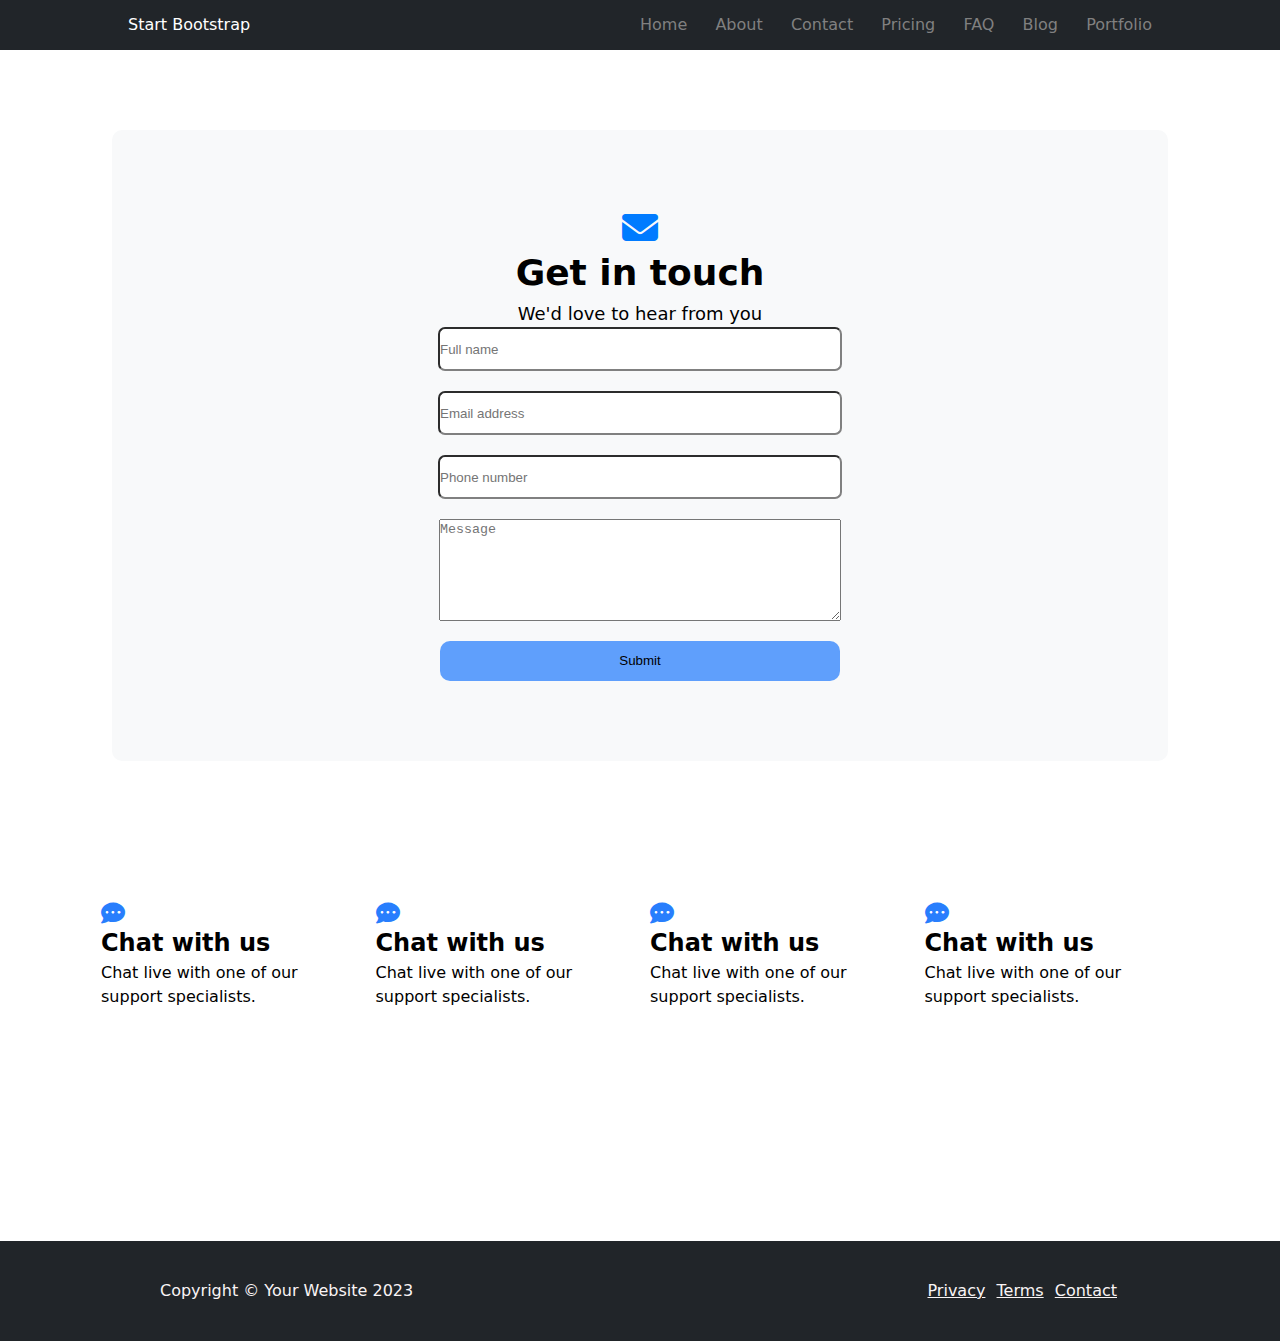
<file: contact.html>
<!DOCTYPE html>
<html lang="en">
<head>
    <meta charset="UTF-8">
    <meta name="viewport" content="width=device-width, initial-scale=1.0">
    <title>Contact</title>
    <link rel="stylesheet" href="./css/styles2.css">
    <link
      rel="stylesheet"
      href="https://cdnjs.cloudflare.com/ajax/libs/font-awesome/6.4.0/css/all.min.css"
    />
</head>
<body>
    <header class="headerContainer">
      <nav class="navContainer">
        <p>Start Bootstrap</p>
        <ul class="navList">
          <li><a href="http://127.0.0.1:5500/index.html">Home</a></li>
          <li><a href="http://127.0.0.1:5500/about.html">About</a></li>
          <li><a href="http://127.0.0.1:5500/contact.html">Contact</a></li>
          <li><a href="http://127.0.0.1:5500/pricing.html">Pricing</a></li>
          <li><a href="">FAQ</a></li>
          <li><a href="">Blog</a></li>
          <li><a href="">Portfolio</a></li>
        </ul>

        <div class="hamburgerBtn">
          <div class="hamburger"></div>
          <div class="hamburger"></div>
          <div class="hamburger"></div>
        </div>
      </nav>
    </header>

    <main>
        <section class="Contact1">
            <div class="formContainer">

                <div class="Inquire">
                   <i class="fas fa-envelope fa-2x" style="color: #007BFF;"></i>
                   <h1>Get in touch</h1>
                   <p>We'd love to hear from you</p>
                </div>
                <form action="off">
                 <input type="text" placeholder="Full name" class="Name">
                 <input type="text" placeholder="Email address" class="Email">
                 <input type="text" placeholder="Phone number" class="Phone">
                 <textarea name="message" id="" placeholder="Message" class="message"></textarea>
                 <div class="contactBtn">

                   <button>Submit</button>
                 </div>
                </form>
            </div>
        </section>

        <section class="Contact2">
          <div class="Enquiry">

            <div class="comment">
            <i class="fas fa-comment-dots"></i>
            <h2>Chat with us</h2>
            <p>Chat live with one of our support specialists.</p>
            </div>

            <div class="comment">
            <i class="fas fa-comment-dots"></i>
            <h2>Chat with us</h2>
            <p>Chat live with one of our support specialists.</p>
            </div>

            <div class="comment">
            <i class="fas fa-comment-dots"></i>
            <h2>Chat with us</h2>
            <p>Chat live with one of our support specialists.</p>
            </div>

            <div class="comment">
            <i class="fas fa-comment-dots"></i>
            <h2>Chat with us</h2>
            <p>Chat live with one of our support specialists.</p>
            </div>
          </div>
        </section>
    </main>

    <footer class="footerContainer">
      
      <div class="footer0">

          <p>Copyright &copy; Your Website 2023</p>
          <p>

          <a href="">Privacy</a>
          <a href="">Terms</a>
          <a href="">Contact</a>
        </p>
      </div>
    </footer>
</body>
</html>
</file>
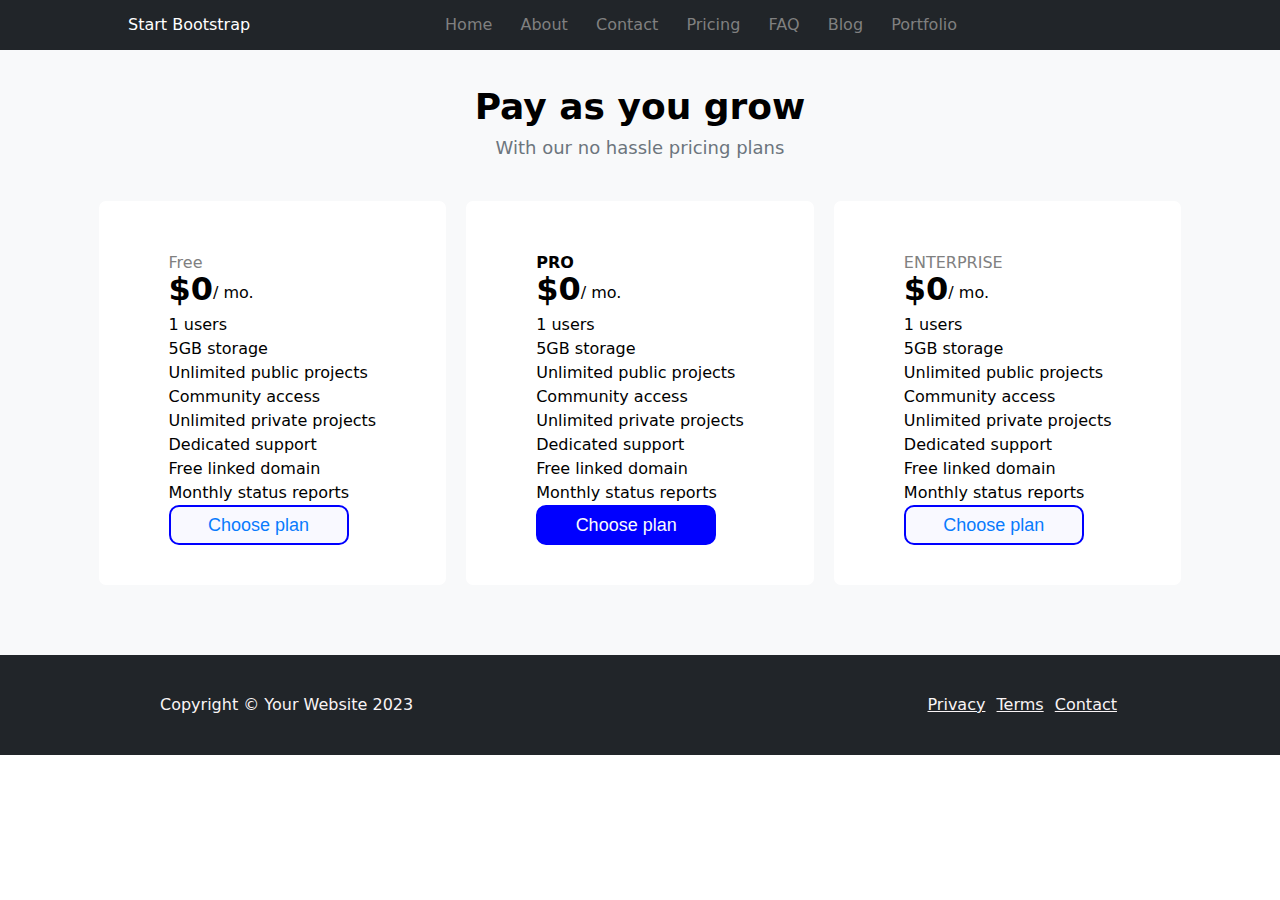
<file: pricing.html>
<!DOCTYPE html>
<html lang="en">
<head>
    <meta charset="UTF-8">
    <meta name="viewport" content="width=device-width, initial-scale=1.0">
    <title>Pricing</title>
    <link rel="stylesheet" href="\./css/styles3.css">
</head>
<body>
     <header class="headerContainer">
      <nav class="navContainer">
        <p>Start Bootstrap</p>
        <ul class="navList">
          <li><a href="http://127.0.0.1:5500/bootstrap.html">Home</a></li>
          <li><a href="http://127.0.0.1:5500/about.html">About</a></li>
          <li><a href="http://127.0.0.1:5500/contact.html">Contact</a></li>
          <li><a href="http://127.0.0.1:5500/pricing.html">Pricing</a></li>
          <li><a href="">FAQ</a></li>
          <li><a href="">Blog</a></li>
          <li><a href="">Portfolio</a></li>
        </ul>

        <div class="hamburgerBtn">
          <div class="hamburger"></div>
          <div class="hamburger"></div>
          <div class="hamburger"></div>
        </div>
      </nav>
    </header>

    <main>
        <section class="priceSection">
            <div>

                <div class="priceRow">
                    <h1>Pay as you grow</h1>
                    <p>With our no hassle pricing plans</p>
                </div>
    
                <div class="priceCol">
    
                    <div class="pricingBox">
        
                        <div class="drop">Free</div>
                        <div class="price1">
                            <h1>$0</h1>
                            <p>/ mo.</p>
                        </div>
                        <div>
                            <p> 1 users</p>
                            <p> 5GB storage</p>
                            <p>Unlimited public projects</p>
                            <p>Community access</p>
                            <p> Unlimited private projects</p>
                            <p> Dedicated support</p>
                            <p> Free linked domain</p>
                            <p>Monthly status reports</p>
                            <button class="priceBtn">Choose plan</button>
                        </div>
                    </div>
                    <div class="pricingBox">
        
                        <div class="drop1">PRO</div>
                        <div class="price1">
                            <h1>$0</h1>
                            <p>/ mo.</p>
                        </div>
                        
                        <div>
                            <p> 1 users</p>
                            <p> 5GB storage</p>
                            <p>Unlimited public projects</p>
                            <p>Community access</p>
                            <p> Unlimited private projects</p>
                            <p> Dedicated support</p>
                            <p> Free linked domain</p>
                            <p>Monthly status reports</p>
                            <button class="priceBtnBOX">Choose plan</button>
                        </div>
                    </div>
        
                    <div class="pricingBox">
        
                        <div class="drop">ENTERPRISE</div>
                        <div class="price1">
                            <h1>$0</h1>
                            <p>/ mo.</p>
                        </div>
                        <div>
                            <p> 1 users</p>
                            <p> 5GB storage</p>
                            <p>Unlimited public projects</p>
                            <p>Community access</p>
                            <p> Unlimited private projects</p>
                            <p> Dedicated support</p>
                            <p> Free linked domain</p>
                            <p>Monthly status reports</p>
                            <button class="priceBtn">Choose plan</button>
                    </div>
                </div>
                </div>
            </div>
        </section>
    </main>

    <footer class="footerContainer">
      
      <div class="footer0">

          <p>Copyright &copy; Your Website 2023</p>
          <p>

          <a href="">Privacy</a>
          <a href="">Terms</a>
          <a href="">Contact</a>
        </p>
      </div>
    </footer>

</body>
</html>
</file>
<file: css/styles2.css>
*{
    padding: 0px;
    margin: 0px;
    line-height: 1.5;
    outline: none;
}

body{
    font-family: system-ui, -apple-system, BlinkMacSystemFont, 'Segoe UI', Roboto, Oxygen, Ubuntu, Cantarell, 'Open Sans', 'Helvetica Neue', sans-serif;
    /* width: 100%; */
}
li a{
    text-decoration: none;
    color: grey;
}
li a :hover{
    color: white;
}
ul{
    list-style: none;
}

.headerContainer{
    /* border: 2px solid blue; */
    background-color: #212529;
}
.navContainer{
    /* border: 2px solid red; */
    width: 80%;
    height: 40px;
    padding: 5px;
    margin: 0px auto;
    display: flex;
    flex-direction: row;
    justify-content: space-between;
    align-items: center;
}

.navContainer p{
    color: white;
}
.navList{
    display: flex;
    flex-direction: row;
    width: 50%;
    justify-content: space-between;
}
.hamburgerBtn{
    display: none;
}
.about1{
    /* border: 2px solid black; */
    padding: 80px;
    display: flex;
    flex-direction: column;
    justify-content: center;
    align-items: center;
}

.aInfo1{
    /* border: 2px solid green; */
    width: 50%;
    height: 50%;
    text-align: center;
    font-size: large;
    /* margin: 120px 340px; */
}
.about1 p{
    color: rgb(108,117,125);
}
.about1 button{
    margin-top: 20px;
    border: 2px solid rgb(13,110,253);
    background-color: rgb(13,110,253);
    border-radius: 12px;
    overflow: hidden;
    color: white;
    width: 150px;
    height: 45px;
    font-size: large;
}

.about2{
    /* border: 2px solid red; */
    background-color: rgb(248,249,250);
    display: flex;
    /* flex-direction: row; */
    justify-content: space-around;
    align-items: center;
    /* width: 100%; */
    padding: 80px;
    font-size: large;
}
.side1 img{
    width: 450px;
    border-radius: 10px;
}
.side2{
    margin-left: 45px;

}
.side2 p{
    color: rgb(108,117,125);
}
.about3{
    /* border: 2px solid green; */
    display: flex;
    justify-content: space-around;
    align-items: center;
    padding: 80px;
    font-size: large;
}
.third1 p{
    color: rgb(108,117,125);
}
.third2 img{
    width: 450px;
    border-radius: 10px;
    margin-left: 45px;
}

.about4{
    /* border: 2px solid yellowgreen; */
    background-color: rgb(248,249,250);
    display: flex;
    flex-direction: column;
    justify-content: center;
    align-content: center;
    text-align: center;
    font-size: large;
    padding: 80px;
}
.line1{
    /* border: 2px solid black; */
}
.line1 h3{
    font-size: larger;
    font-weight: bolder;
}
.line1 p{
    color: rgb(112,132,149);
}
.line2{
    display: flex;
    justify-content: center;

}
.circleBox{
    
    margin: 40px;
}
.Circle img{
    border-radius: 100%;
}
.gap p{
    color: rgb(143,150,156);
}
.footerContainer{
    /* border: 2px solid blue; */
    height: 100px;  
    background-color: rgb(33,37,41);
    color: rgb(249,244,245);
    /* width: 50%; */
    display: flex;
    justify-content: center;
    align-items: center;
    /* padding: 10px 0; */
}
.footerContainer a{
          color: rgb(249,244,245);
          margin: 0 3px;
}

.footer0{
    /* border: 2px solid green; */
    width: 75%;
    display: flex;
    justify-content: space-between;
}

/* Contact */
.Contact1{
    padding: 80px 80px;
    display: flex;
    flex-direction: column;
    justify-content: center;
    align-items: center;
}
.Inquire{
    display: flex;
    flex-direction: column;
    justify-content: center;
    align-items: center;
}
.formContainer{
    /* border: 2px solid black; */
    border-radius: 10px;
    /* height: 550px; */
    font-size: large;
    width: 80%;
    height: 100%;
    padding: 80px 80px;
    background-color: rgb(248,249,250);
}
.formContainer form{
    display: flex;
    flex-direction: column;
    justify-content: center;
    align-items: center;
    gap: 20px;
}
input{
    border-radius: 7px;
    border-color: grey;
}
.Name{
    width: 400px;
    height: 40px;
}
.Email{
    width: 400px;
    height: 40px;
}
.Phone{
    width: 400px;
    height: 40px;
}
.message{
    width: 400px;
    height: 100px;
}

.contactBtn button{
    background-color: rgb(95,159,252);
    width: 400px;
    height: 40px;
    border-radius: 10px;
    border: none;
}
.comment{
    /* border: 2px solid purple; */
    width: 38%;
    margin: 10px;
}
.comment i{
    display: flex;
    align-items: center;
    gap: 10px;
    font-size: 24px;
    color: rgb(40,126,253);
}
.Contact2{
    display: flex;
    justify-content: center;
    align-items: center;
    padding: 50px 30px;
}
.Enquiry{
    /* border: 2px solid black; */
    display: flex;
    width: 90%;
    height: 300px;
    /* flex-wrap: wrap; */
    justify-content: space-evenly;
    /* align-items: center; */

}




@media screen and (max-width: 768px){
        .navList{
        display: none;
    }

    .hamburgerBtn{
        display: block;
        border: 2px solid grey;
        border-radius: 5px;
    }
    .hamburger{
        width: 25px;
  height: 2px;
  background-color: rgba(192, 181, 181, 0.582);
  margin: 5px;
    }
    .footer0{
    display: flex;
    flex-direction: column;
     display: flex;
    justify-content: center;
    align-items: center;
}
.aInfo1{
    width: 470px;
    flex: 0 1 300px;
}
.aInfo1 h1{
    font-size: 32px;
}
.about2{
    display: flex;
    flex-direction: column;
}
.side1 img{
    width: 400px;
}
.side2{
    margin-left: 0px;
}

.about3{
    display: flex;
    flex-direction: column-reverse;
}
.third2 img{
    width: 400px;
}
.line2{
    display: flex;
    flex-direction: column;
    
}
.Enquiry{
    display: flex;
    flex-direction: row;
    flex-wrap: wrap;
     height: 450px;
}
}
</file>
